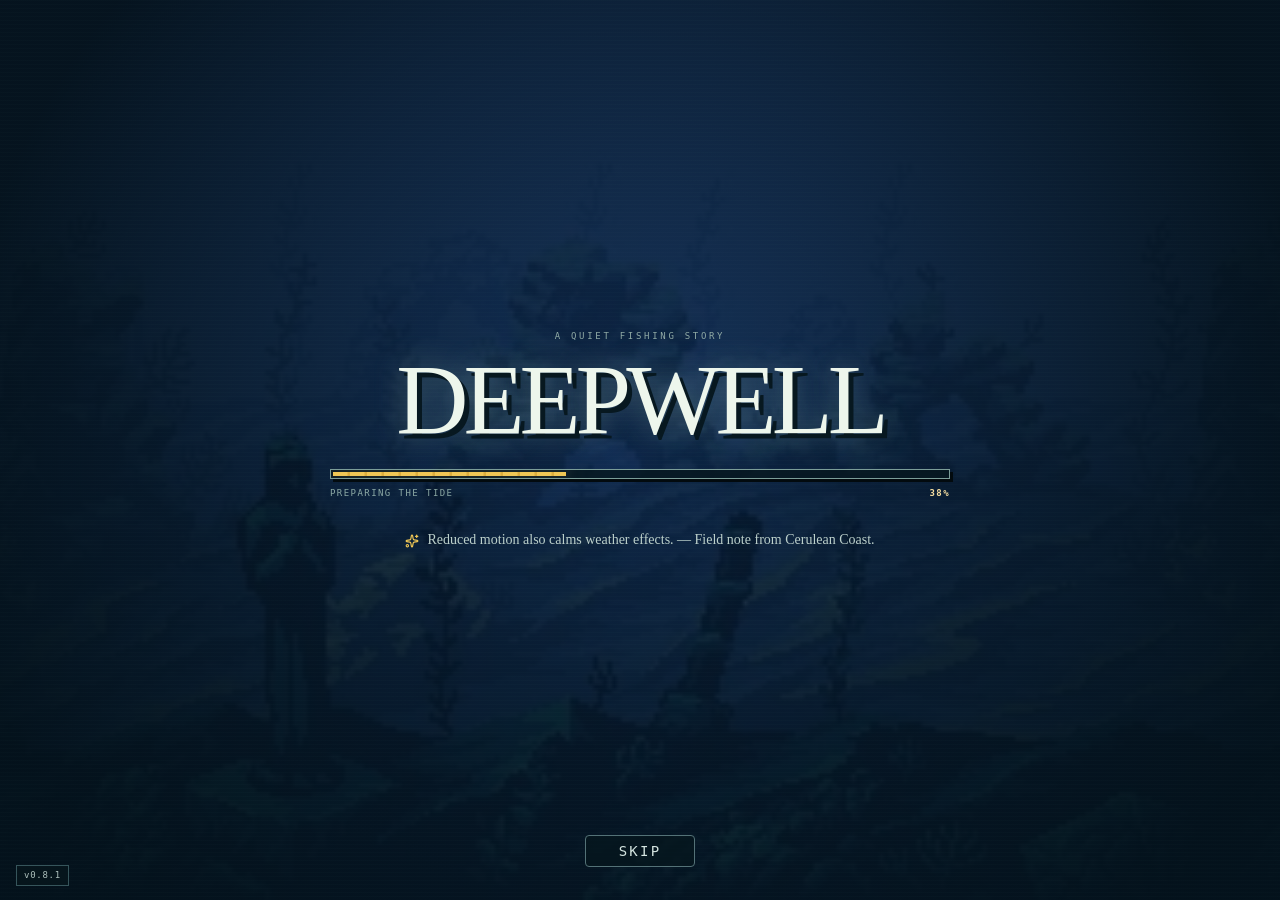
<file: index.html>
<!doctype html>
<html lang="en">
  <head>
    <meta charset="UTF-8" />
    <meta name="viewport" content="width=device-width, initial-scale=1.0, viewport-fit=cover" />
    <meta name="theme-color" content="#061820" />
    <meta name="version" content="0.8.1" />
    <meta name="description" content="A quiet pixel fishing adventure filled with rare catches, strange weather, and deep secrets." />
    <title>Deepwell — Cast Into the Unknown</title>
    <script type="module" crossorigin src="./assets/index-DpGC6nkE.js?v=0.8.1"></script>
    <link rel="stylesheet" crossorigin href="./assets/index-DFto4szW.css?v=0.8.1">
    <link rel="stylesheet" href="./assets/v0.8.1-fixes.css">
  </head>
  <body>
    <div id="root"></div>
  </body>
</html>
</file>
<file: assets/v0.8.1-fixes.css>
/* v0.8.1: restore modal and tab layouts after the tabs data-attribute change. */
.game-modal {
  display: flex !important;
  flex-direction: column;
}

.journal-modal {
  height: min(850px, calc(100svh - 30px));
}

.game-modal > .modal-titlebar,
.game-modal > .npc-header,
.game-modal > .equipped-hero {
  flex: none;
}

[data-slot="tabs"][data-orientation="horizontal"] {
  flex-direction: column;
}

[data-slot="tabs-list"][data-orientation="horizontal"] {
  flex: none;
}

.game-tabs,
.map-layout,
.gear-columns,
.npc-modal > [data-slot="tabs"],
.merchant-modal > [data-slot="tabs"] {
  flex: 1 1 0;
  min-height: 0;
  height: auto;
}

.game-tabs,
.npc-modal > [data-slot="tabs"],
.merchant-modal > [data-slot="tabs"] {
  gap: 0;
}

.journal-tabs {
  height: 50px !important;
}

.game-tabs > [data-slot="tabs-content"],
.npc-modal > [data-slot="tabs"] > [data-slot="tabs-content"],
.merchant-modal > [data-slot="tabs"] > [data-slot="tabs-content"] {
  width: 100%;
}

.gear-columns {
  overflow: hidden;
}

/* Turn the atlas into a branching chart instead of a diagonal stack. */
.world-map {
  isolation: isolate;
  background:
    radial-gradient(ellipse at 48% 48%, #1f596150 0 12%, transparent 33%),
    radial-gradient(ellipse at 20% 30%, #26636a35 0 9%, transparent 27%),
    radial-gradient(ellipse at 78% 68%, #65456f35 0 10%, transparent 29%),
    repeating-radial-gradient(
      ellipse at 50% 50%,
      transparent 0 62px,
      #89aeb20c 63px 64px,
      transparent 65px 96px
    ),
    #071c25;
}

.world-map::before {
  z-index: 0;
  inset: 7% 6%;
  border-radius: 42% 58% 49% 51% / 55% 39% 61% 45%;
  transform: rotate(-2deg);
}

.world-map::after {
  content: "";
  position: absolute;
  z-index: 1;
  inset: 0;
  pointer-events: none;
  opacity: 0.58;
  background: center / 100% 100% no-repeat
    url("data:image/svg+xml,%3Csvg xmlns='http://www.w3.org/2000/svg' viewBox='0 0 100 100' preserveAspectRatio='none'%3E%3Cg fill='none' stroke='%2367969c' stroke-width='.45' stroke-linecap='round' stroke-dasharray='1.2 1.6'%3E%3Cpath d='M50 48 C44 44 40 41 37 38 C31 33 27 30 23 27'/%3E%3Cpath d='M37 38 C28 39 20 40 12 42 M37 38 C34 30 40 24 39 19'/%3E%3Cpath d='M50 48 C40 50 33 51 27 51 C22 54 22 58 24 60'/%3E%3Cpath d='M50 48 C56 44 58 40 63 37 C68 32 72 28 76 25'/%3E%3Cpath d='M63 37 C72 38 80 39 88 40 M63 37 C65 29 64 23 61 18'/%3E%3Cpath d='M63 37 C69 42 72 46 75 51 C81 54 85 57 89 59'/%3E%3Cpath d='M50 48 C54 54 58 58 62 61 C68 64 73 67 77 70 C80 76 81 80 83 84'/%3E%3Cpath d='M62 61 C62 68 62 75 62 80 M50 48 C49 56 48 62 47 68 C45 74 44 80 42 85'/%3E%3Cpath d='M47 68 C39 70 33 73 26 75 C21 79 17 82 12 85 M47 68 C39 65 31 62 24 60'/%3E%3C/g%3E%3C/svg%3E");
}

.map-current {
  z-index: 8;
}

.world-map > .map-node {
  z-index: 3;
}

.world-map > .map-node:nth-of-type(1) { left: 50% !important; top: 48% !important; }
.world-map > .map-node:nth-of-type(2) { left: 37% !important; top: 38% !important; }
.world-map > .map-node:nth-of-type(3) { left: 23% !important; top: 27% !important; }
.world-map > .map-node:nth-of-type(4) { left: 12% !important; top: 42% !important; }
.world-map > .map-node:nth-of-type(5) { left: 27% !important; top: 51% !important; }
.world-map > .map-node:nth-of-type(6) { left: 39% !important; top: 19% !important; }
.world-map > .map-node:nth-of-type(7) { left: 63% !important; top: 37% !important; }
.world-map > .map-node:nth-of-type(8) { left: 76% !important; top: 25% !important; }
.world-map > .map-node:nth-of-type(9) { left: 88% !important; top: 40% !important; }
.world-map > .map-node:nth-of-type(10) { left: 75% !important; top: 51% !important; }
.world-map > .map-node:nth-of-type(11) { left: 61% !important; top: 18% !important; }
.world-map > .map-node:nth-of-type(12) { left: 62% !important; top: 61% !important; }
.world-map > .map-node:nth-of-type(13) { left: 77% !important; top: 70% !important; }
.world-map > .map-node:nth-of-type(14) { left: 89% !important; top: 59% !important; }
.world-map > .map-node:nth-of-type(15) { left: 83% !important; top: 84% !important; }
.world-map > .map-node:nth-of-type(16) { left: 62% !important; top: 80% !important; }
.world-map > .map-node:nth-of-type(17) { left: 47% !important; top: 68% !important; }
.world-map > .map-node:nth-of-type(18) { left: 42% !important; top: 85% !important; }
.world-map > .map-node:nth-of-type(19) { left: 26% !important; top: 75% !important; }
.world-map > .map-node:nth-of-type(20) { left: 12% !important; top: 85% !important; }
.world-map > .map-node:nth-of-type(21) { left: 24% !important; top: 60% !important; }

@media (width <= 820px) {
  .journal-tabs {
    height: 50px !important;
  }
}

@media (width <= 560px) {
  .journal-tabs {
    height: 46px !important;
  }
}
</file>
